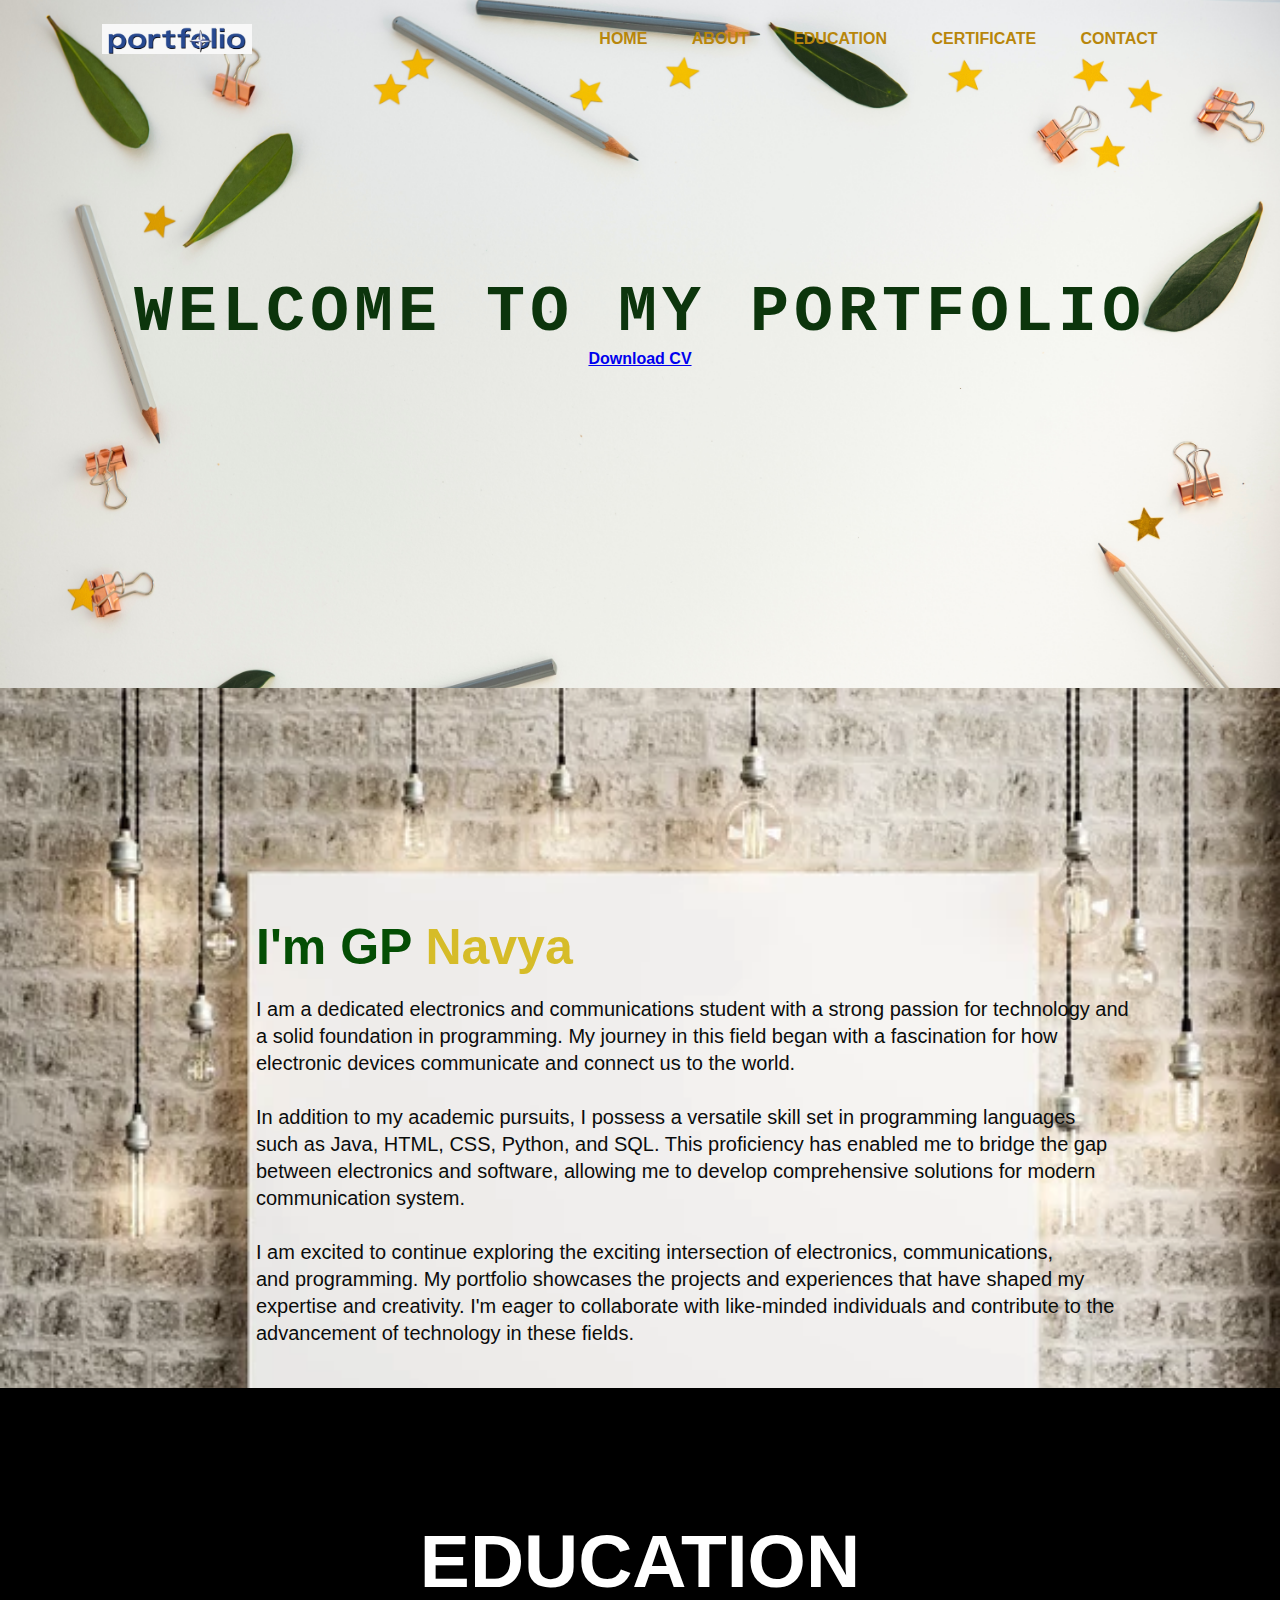
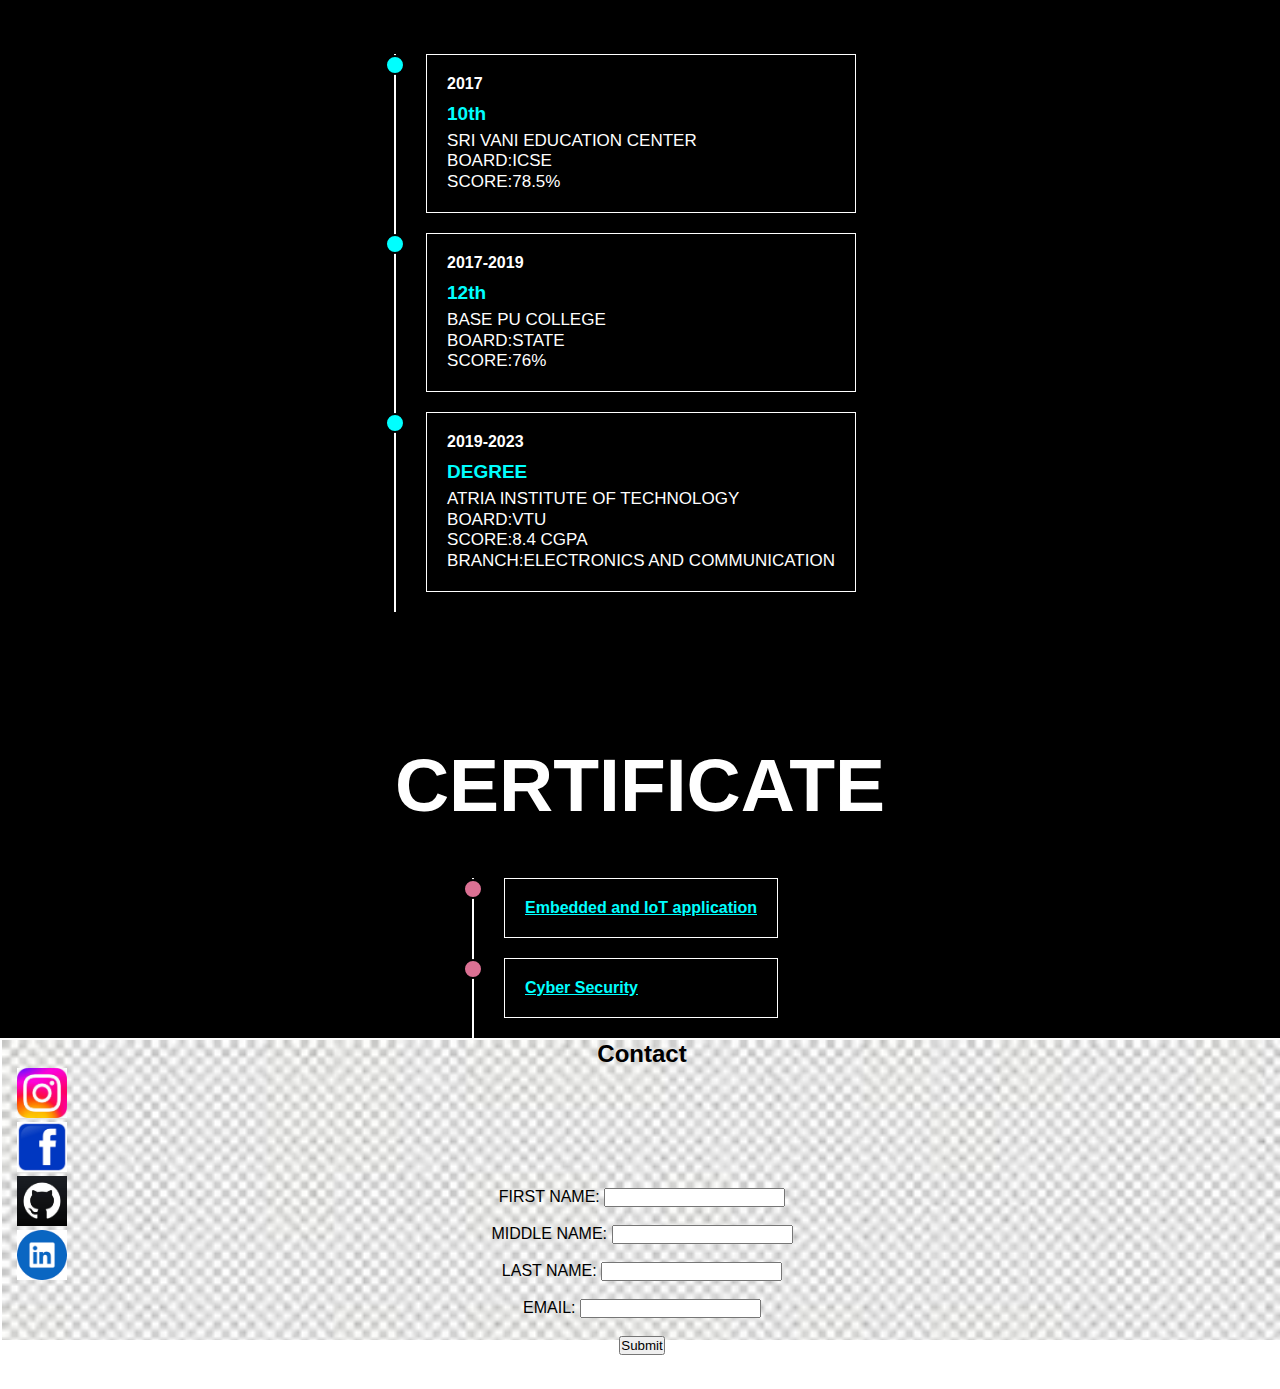
<file: index.html>
<!DOCTYPE html>
<html lang="en">
<head>
   
    <title>Portfolio</title>
    <link rel="stylesheet" href="styleSheet.css">
</head>
<body>
<div class="hero">
    <nav>
        <img src="logo2.jpg" width=150px class="logo">
        <ul>
            <li><a href="#home">HOME</a></li>
            <li><a href="#about">ABOUT</a></li>
            <li><a href="#education">EDUCATION</a></li>
            <li><a href="#certificate">CERTIFICATE</a></li>
            <li><a href="#contact">CONTACT</a></li>
        </ul>
   </nav>
   <br>
   <header id="home">
       <h1 class="text">WELCOME TO MY PORTFOLIO</h1>
       <a href="navya resume 5 (2).pdf" id="one"><h4>Download CV</h4></a>
   </header>
   <div class="back" id="about">
      <h1 id="detel">I'm GP <span> Navya</span></h1>
      <p  id="no">I am a dedicated electronics and communications student with a strong passion for technology and <br>a solid foundation in programming. My journey in this field began with a fascination for how <br>
         electronic devices communicate and connect us to the world. <br> <br> In addition to my academic pursuits, I possess a versatile skill set in programming languages <br> such as Java, HTML, CSS, Python, and SQL. This proficiency has enabled me to bridge the gap <br> between electronics and software, allowing me to develop comprehensive solutions for modern <br> communication system. <br> <br>I am excited to continue exploring the exciting intersection of electronics, communications, <br> and programming. My portfolio showcases the projects and experiences that have shaped my <br> expertise and creativity. I'm eager to collaborate with like-minded individuals and contribute to the <br> advancement of technology in these fields.</p>
   </div>
   <div class="service" id="education">
    <div class="title"><h3>EDUCATION</h3></div>
   </div>
   <section class="col">
   <div class="contents">
   <div class="box">
         <h4>2017</h4>
         <h3>10th</h3>
         <p>SRI VANI EDUCATION CENTER <br> BOARD:ICSE <br> SCORE:78.5%</p>
   </div>
  
   <div class="box">
    <h4>2017-2019</h4>
    <h3>12th</h3>
    <p>BASE PU COLLEGE <br> BOARD:STATE <br> SCORE:76%</p>
</div>
<div class="box">
    <h4>2019-2023</h4>
    <h3>DEGREE</h3>
    <p>ATRIA INSTITUTE OF TECHNOLOGY <br> BOARD:VTU <br> SCORE:8.4 CGPA <br> BRANCH:ELECTRONICS AND COMMUNICATION</p>
</div>
</div>
</section>
<div class="service1" id="certificate">
    <div class="title1"><h3>CERTIFICATE</h3></div>
   </div>
<section class="col1">
    <div class="contents1">
        <div class="box1">
           <a style="color: aqua;" href="a3a61b34-a61a-4a87-ae48-59d2e67e78d8.jpg"><h4>Embedded and IoT application</h4></a>
        </div>
        <div class="box1">
            <a  style="color: aqua;" href="3f68ea54-5372-458c-bb49-3948b8af6748.jpg"><h4>Cyber Security</h4></a>
         </div>
 
    </div>
</section>
<footer id="contact">
    <h2 id="hed">Contact</h2>
    <div class="foo">
    <p>
        <span>
        <a href="www.instagram.com log in" id="one">
        <img src="download (1).jpg" width="50px"  alt="" id="one">
    </a>
    </span>
    
    <a href="https://www.facebook.com/" id="two">
    <img src="face.png" width="50px" id="two">
    </a>
    
    </span>
    <br>
    
        <a href="https://www.gitHub.com" id="three">
            <img src="gitHub.jpg" width="50px">
        </a>
        <a href="https://www.linkedin.com" id="four">
            <img src="artical.png" width="50px">
        </a>
       </p>
       <iframe src="https://www.google.com/maps/embed?pb=!1m18!1m12!1m3!1d3887.6878288749344!2d77.55419337428714!3d12.991807414436492!2m3!1f0!2f0!3f0!3m2!1i1024!2i768!4f13.1!3m3!1m2!1s0x3bae3dd04c97b969%3A0xb9919df007104d14!2sTap%20Academy%20-%20Rajajinagar!5e0!3m2!1sen!2sin!4v1697462280209!5m2!1sen!2sin" width="100" height="100" style="border:0;" allowfullscreen="" loading="lazy" referrerpolicy="no-referrer-when-downgrade" id="five"></iframe>
    </div>
    <div class="form">
       <center id="form2"> <form action="message.html">
    
            <label for="fname">FIRST NAME:</label>
            <input type="text" class="four"  name="fname" id="fname"  >
            <br><br>
    
            <label for="mname">MIDDLE NAME:</label>
            <input type="text" class="four"  name="mname" id="mname" >
            <br><br>
    
            <label for="lname">LAST NAME:</label>
            <input type="text" class="four"  name="lname" id="lname" >
            <br><br>
    
            <label for="email">EMAIL:</label>
            <input type="email" class="four"  name="email" id="email" >
        
            <br><br>
            <center><input id="five" type="submit"></center>
            <br>
        </center>
        </form>
    </div>
</footer>
 
</div>
</body>
</html>
</file>
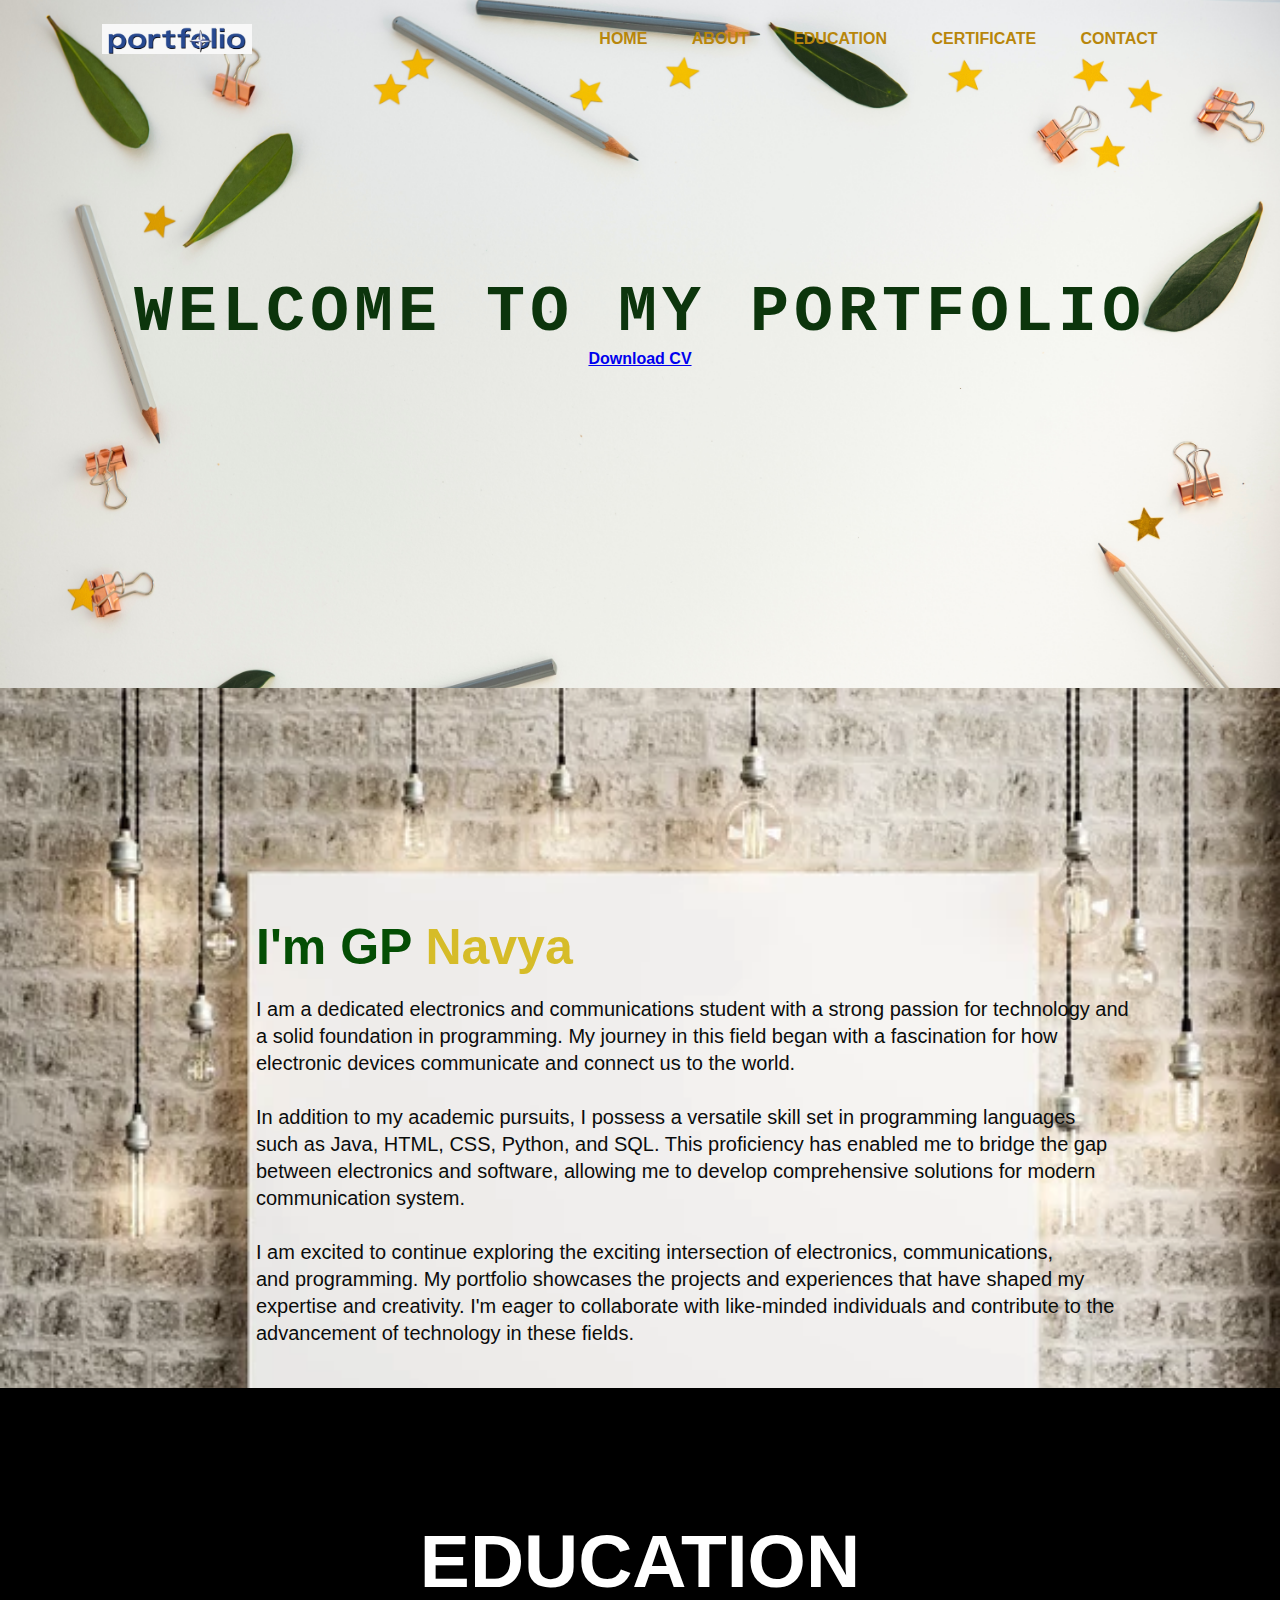
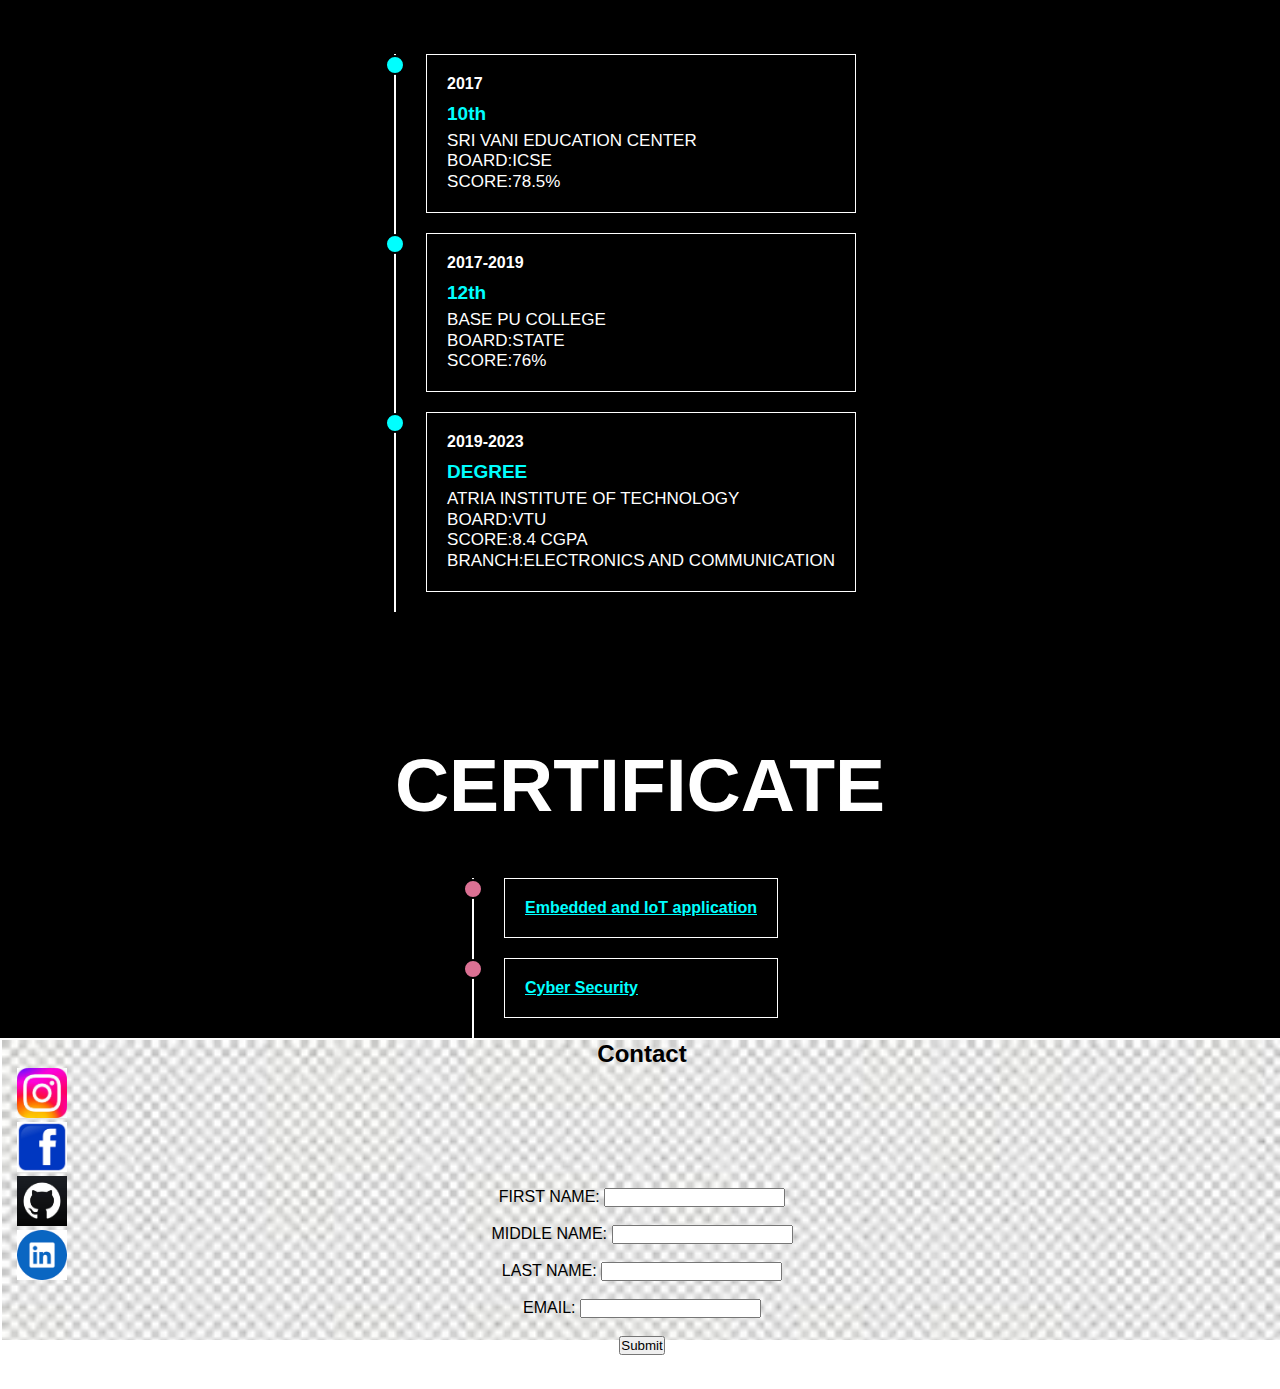
<file: portfolio.html>
<!DOCTYPE html>
<html lang="en">
<head>
   
    <title>Portfolio</title>
    <link rel="stylesheet" href="styleSheet.css">
</head>
<body>
<div class="hero">
    <nav>
        <img src="logo2.jpg" width=150px class="logo">
        <ul>
            <li><a href="#home">HOME</a></li>
            <li><a href="#about">ABOUT</a></li>
            <li><a href="#education">EDUCATION</a></li>
            <li><a href="#certificate">CERTIFICATE</a></li>
            <li><a href="#contact">CONTACT</a></li>
        </ul>
   </nav>
   <br>
   <header id="home">
       <h1 class="text">WELCOME TO MY PORTFOLIO</h1>
       <a href="navya resume 5 (2).pdf" id="one"><h4>Download CV</h4></a>
   </header>
   <div class="back" id="about">
      <h1 id="detel">I'm GP <span> Navya</span></h1>
      <p  id="no">I am a dedicated electronics and communications student with a strong passion for technology and <br>a solid foundation in programming. My journey in this field began with a fascination for how <br>
         electronic devices communicate and connect us to the world. <br> <br> In addition to my academic pursuits, I possess a versatile skill set in programming languages <br> such as Java, HTML, CSS, Python, and SQL. This proficiency has enabled me to bridge the gap <br> between electronics and software, allowing me to develop comprehensive solutions for modern <br> communication system. <br> <br>I am excited to continue exploring the exciting intersection of electronics, communications, <br> and programming. My portfolio showcases the projects and experiences that have shaped my <br> expertise and creativity. I'm eager to collaborate with like-minded individuals and contribute to the <br> advancement of technology in these fields.</p>
   </div>
   <div class="service" id="education">
    <div class="title"><h3>EDUCATION</h3></div>
   </div>
   <section class="col">
   <div class="contents">
   <div class="box">
         <h4>2017</h4>
         <h3>10th</h3>
         <p>SRI VANI EDUCATION CENTER <br> BOARD:ICSE <br> SCORE:78.5%</p>
   </div>
  
   <div class="box">
    <h4>2017-2019</h4>
    <h3>12th</h3>
    <p>BASE PU COLLEGE <br> BOARD:STATE <br> SCORE:76%</p>
</div>
<div class="box">
    <h4>2019-2023</h4>
    <h3>DEGREE</h3>
    <p>ATRIA INSTITUTE OF TECHNOLOGY <br> BOARD:VTU <br> SCORE:8.4 CGPA <br> BRANCH:ELECTRONICS AND COMMUNICATION</p>
</div>
</div>
</section>
<div class="service1" id="certificate">
    <div class="title1"><h3>CERTIFICATE</h3></div>
   </div>
<section class="col1">
    <div class="contents1">
        <div class="box1">
           <a style="color: aqua;" href="a3a61b34-a61a-4a87-ae48-59d2e67e78d8.jpg"><h4>Embedded and IoT application</h4></a>
        </div>
        <div class="box1">
            <a  style="color: aqua;" href="3f68ea54-5372-458c-bb49-3948b8af6748.jpg"><h4>Cyber Security</h4></a>
         </div>
 
    </div>
</section>
<footer id="contact">
    <h2 id="hed">Contact</h2>
    <div class="foo">
    <p>
        <span>
        <a href="www.instagram.com log in" id="one">
        <img src="download (1).jpg" width="50px"  alt="" id="one">
    </a>
    </span>
    
    <a href="https://www.facebook.com/" id="two">
    <img src="face.png" width="50px" id="two">
    </a>
    
    </span>
    <br>
    
        <a href="https://www.gitHub.com" id="three">
            <img src="gitHub.jpg" width="50px">
        </a>
        <a href="https://www.linkedin.com" id="four">
            <img src="artical.png" width="50px">
        </a>
       </p>
       <iframe src="https://www.google.com/maps/embed?pb=!1m18!1m12!1m3!1d3887.6878288749344!2d77.55419337428714!3d12.991807414436492!2m3!1f0!2f0!3f0!3m2!1i1024!2i768!4f13.1!3m3!1m2!1s0x3bae3dd04c97b969%3A0xb9919df007104d14!2sTap%20Academy%20-%20Rajajinagar!5e0!3m2!1sen!2sin!4v1697462280209!5m2!1sen!2sin" width="100" height="100" style="border:0;" allowfullscreen="" loading="lazy" referrerpolicy="no-referrer-when-downgrade" id="five"></iframe>
    </div>
    <div class="form">
       <center id="form2"> <form action="message.html">
    
            <label for="fname">FIRST NAME:</label>
            <input type="text" class="four"  name="fname" id="fname"  >
            <br><br>
    
            <label for="mname">MIDDLE NAME:</label>
            <input type="text" class="four"  name="mname" id="mname" >
            <br><br>
    
            <label for="lname">LAST NAME:</label>
            <input type="text" class="four"  name="lname" id="lname" >
            <br><br>
    
            <label for="email">EMAIL:</label>
            <input type="email" class="four"  name="email" id="email" >
        
            <br><br>
            <center><input id="five" type="submit"></center>
            <br>
        </center>
        </form>
    </div>
</footer>
 
</div>
</body>
</html>
</file>
<file: styleSheet.css>
*{
    margin: 0;
    padding: 0;
    font-family: sans-serif;

}
.hero{
    position: relative;
    width: 100%;
    height: 700px;
    background-image: url(joanna-kosinska-9gfGDbxuqrU-unsplash.jpg);
    background-size: 100%;
}
nav{
    display: flex;
    width: 84%;
    margin: auto;
    padding: 20px 0;
    align-items: center;
    justify-content: space-between;

}
nav ul li{
    display: inline-block;
    list-style: none;
    margin: 10px 20px;
}
nav ul li a{
    text-decoration: none;
    color:darkgoldenrod;
    font-weight: bold;

}
nav ul li a:hover{
    color: red;
}
header{
    text-align: center;
    margin-top: 180px;
  
    
}

.text{
    text-align: center;
    font-size: 5em;
    letter-spacing: 5px;
    position: relative;
    font-family: monospace;
    border-right: 2px solid;
    width: 100%;
    white-space: nowrap;
    overflow: hidden;
    color: rgb(12, 53, 12);
    animation:
    typing 7s ,
    cursor .7s step-end infinite alternate;
    animation-iteration-count: initial;
    
}


@keyframes cursor{
    50% { border-color: transparent}
}
@keyframes typing{
    from {width: 0}
}

#one:hover{
    color: red;
}
#detel{
    margin-top: 320px;
    padding-top: 230px;
    margin-left: 20%;
    font-size: 50px;
    color: rgb(4, 78, 4);
    margin-bottom: 20px;
}
#no{
    margin-left: 20%;
    color: rgb(11, 12, 11);
    font-family: 'Gill Sans', 'Gill Sans MT', Calibri, 'Trebuchet MS', sans-serif;
    font-size: 20px;
    line-height: 27px;
}
span{
    color: rgb(214, 188, 40);
}
.back{
    position: relative;
    width: 100%;
    height: 700px;
    background-image: url(depositphotos_91849752-stock-photo-mock-up-poster-with-ceiling.jpg);
    background-size: 100%;
}
.service{
    background: black;
    width: 100%;
    padding: 100px 0px;
}
.title h3{
    color: white;
    font-size: 75px;
    width: 1130px;
    margin: 30px auto;
    text-align: center;
}
section{
    background-color:black;
    color: #00ffff;
    display: flex;
    justify-content: center;
    align-items: center;
    margin-top: -80px;
}
.col .contents{
    padding: 0px 30px;
    border-left: 2px solid white;
}
.col .contents .box{
    position: relative;
    padding: 20px;
    border: 1px solid white;
    cursor: pointer;
    transition: all 0.4s;
    margin-bottom: 20px;
}
.col .contents .box:hover{
    box-shadow: 0px 3px 12px 0px white;
    border: 1px solid transparent;
}
.col .contents .box::before{
    content:'';
    position: absolute;
    width: 16px;
    height: 16px;
    border-radius: 50%;
    right: calc(100% + 22px);
    top: 0;
    background-color:aqua;
    border: 2px solid black;
}
.box h4{
    position: relative;
    color: white;
}
.box h3{
    font-size: 19px;
    padding: 10px 0px 6px;
    font-family: Arial, Helvetica, sans-serif;
    color:aqua;
}
.box p{
    line-height: 1.2;
    color: white;
    font-size: 17px;
}
.service1{
    background: black;
    width: 100%;
    padding: 100px 0px;
}
.title1 h3{
    color: white;
    font-size: 75px;
    width: 1130px;
    margin: 30px auto;
    text-align: center;
}
section{
    background-color:black;
    color: #00ffff;
    display: flex;
    justify-content: center;
    align-items: center;
    margin-top: -80px;
}
.col1 .contents1{
    padding: 0px 30px;
    border-left: 2px solid white;
}
.col1 .contents1 .box1{
    position: relative;
    padding: 20px;
    border: 1px solid white;
    cursor: pointer;
    transition: all 0.4s;
    margin-bottom: 20px;
}
.col1 .contents1 .box1:hover{
    box-shadow: 0px 3px 12px 0px white;
    border: 1px solid transparent;
}
.col1 .contents1 .box1::before{
    content:'';
    position: absolute;
    width: 16px;
    height: 16px;
    border-radius: 50%;
    right: calc(100% + 22px);
    top: 0;
    background-color:palevioletred;
    border: 2px solid black;
}
.footer{
      background-color: black;
      padding: 70px 0;
}
.footer-col{
    width: 25%;
    padding: 0 15px;
}
.service2{
    background: transparent;
    width: 100%;
    padding: 70px 0px;
}
.title2 h6{
    color:black;
    font-size: 55px;
    width: 1130px;
    margin: 10px auto;
    text-align: center;
}
footer{
    border:2px solid white;
    text-align: center;
    width: 100%;
    height: 300px;
    background-image: url(background.jpg);
    background-size: 100%;

}
.foo{
    margin-right: 1200px;
}
.form{
    margin-top: -200px;

}
#form2{
    text-align: center;
}
</file>
